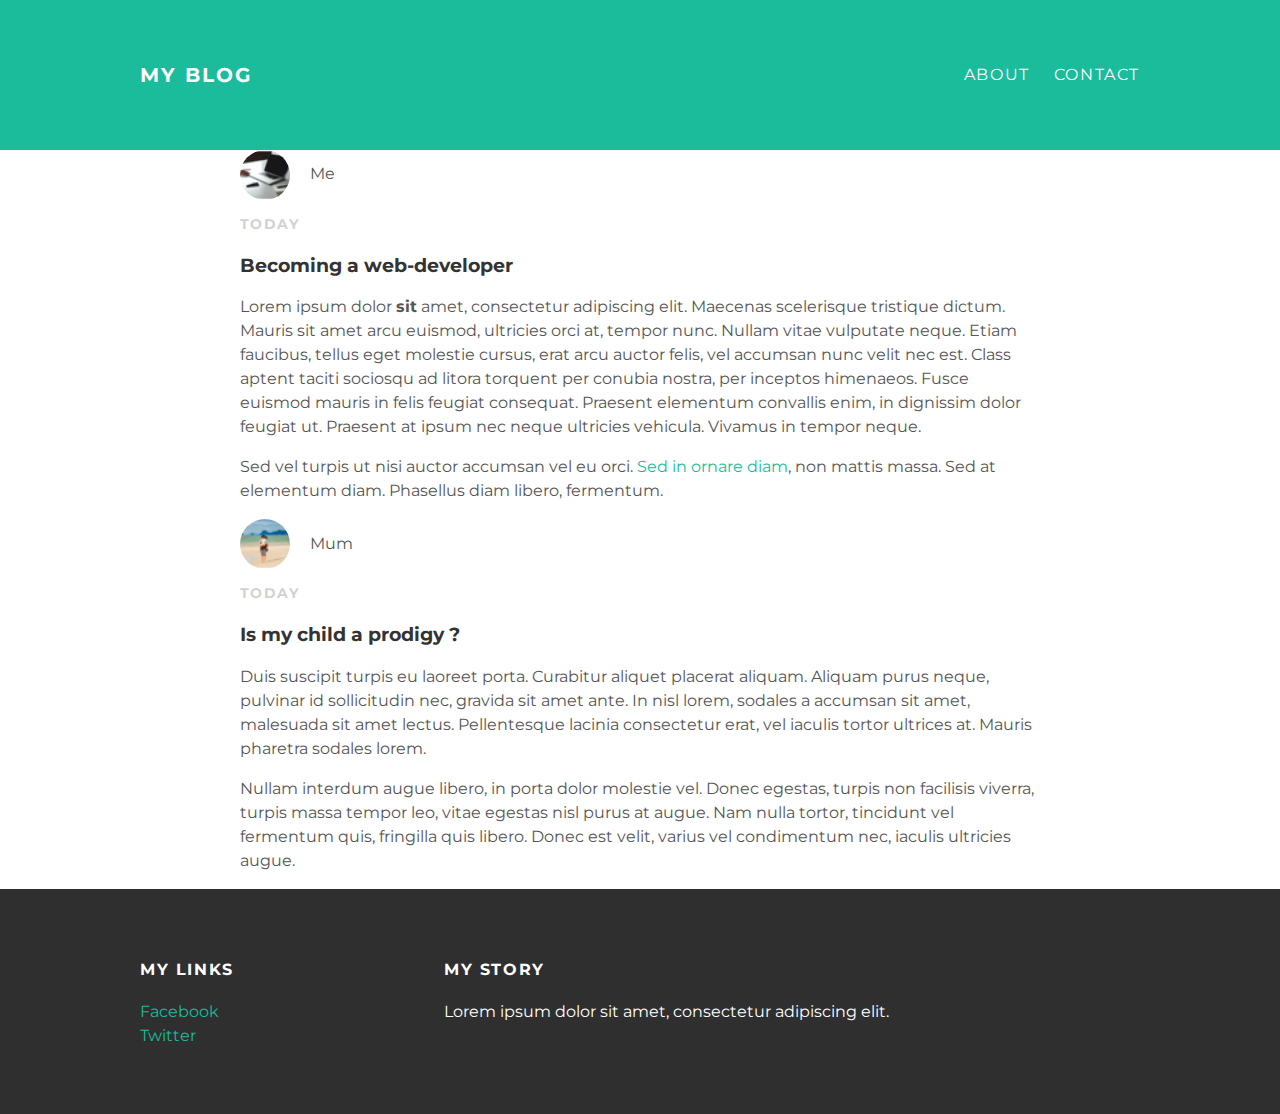
<file: index.html>
<!Doctype html>

<html>

<head>

    <title>My Blog</title>
    <link rel="stylesheet" type="text/css" href="style.css">
    <link href="https://fonts.googleapis.com/css?family=Montserrat" rel="stylesheet">
    
</head>

<body>

   <div id="header">
   <div class="container">
       
        <a id="header-title" href="index.html">My Blog</a>
       
       <ul id="header-nav">
           
           <li><a href="about.html">About</a></li>
           <li><a href="mailto:mina.rigal@hotmail.com">Contact</a></li>
           
       </ul>
       
    </div>
    </div>
    
    <div id="content">
    <div class="container">
       
       <div class="post">
       
           <div class="post-author">
            
            <img src="2.jpg">
            <span>Me</span>
               
           </div>
           
           <p class="post-date">Today</p>
           <h3 class="post-title">Becoming a web-developer</h3>
           
           <div class="post-content">
           
               <p>Lorem ipsum dolor <strong>sit</strong> amet, consectetur adipiscing elit. Maecenas scelerisque tristique dictum. Mauris sit amet arcu euismod, ultricies orci at, tempor nunc. Nullam vitae vulputate neque. Etiam faucibus, tellus eget molestie cursus, erat arcu auctor felis, vel accumsan nunc velit nec est. Class aptent taciti sociosqu ad litora torquent per conubia nostra, per inceptos himenaeos. Fusce euismod mauris in felis feugiat consequat. Praesent elementum convallis enim, in dignissim dolor feugiat ut. Praesent at ipsum nec neque ultricies vehicula. Vivamus in tempor neque.</p>
               <p>Sed vel turpis ut nisi auctor accumsan vel eu orci. <a href="https://www.canva.com/create-a-design">Sed in ornare diam</a>, non mattis massa. Sed at elementum diam. Phasellus diam libero, fermentum.</p>
               
           </div>
           
       </div>
        
    <div class="container">
       
       <div class="post">
       
           <div class="post-author">
            
            <img src="1.jpg">
            <span>Mum</span>
               
           </div>
           
           <p class="post-date">Today</p>
           <h3 class="post-title">Is my child a prodigy ?</h3>
           
           <div class="post-content">
           
               <p>Duis suscipit turpis eu laoreet porta. Curabitur aliquet placerat aliquam. Aliquam purus neque, pulvinar id sollicitudin nec, gravida sit amet ante. In nisl lorem, sodales a accumsan sit amet, malesuada sit amet lectus. Pellentesque lacinia consectetur erat, vel iaculis tortor ultrices at. Mauris pharetra sodales lorem. </p>
               <p>Nullam interdum augue libero, in porta dolor molestie vel. Donec egestas, turpis non facilisis viverra, turpis massa tempor leo, vitae egestas nisl purus at augue. Nam nulla tortor, tincidunt vel fermentum quis, fringilla quis libero. Donec est velit, varius vel condimentum nec, iaculis ultricies augue.</p>
               
           </div>
           
       </div>
       
    </div>
    </div>
    
    <div id="footer">
   <div class="container">
       
       <div class="column">
       
           <h4>My links</h4>
           <p>
           
               <a href="https://www.facebook.com/codebrackets/?ref=br_rs">Facebook</a>
               <br>
               <a href="https://twitter.com/brackets">Twitter</a>
           
           </p>
           
       </div>
       
       <div class="column">
           
           <h4>My story</h4>
           <p>Lorem ipsum dolor sit amet, consectetur adipiscing elit. </p>
       
       </div>
       
    </div>
    </div>
    
</body>

</html>
</file>
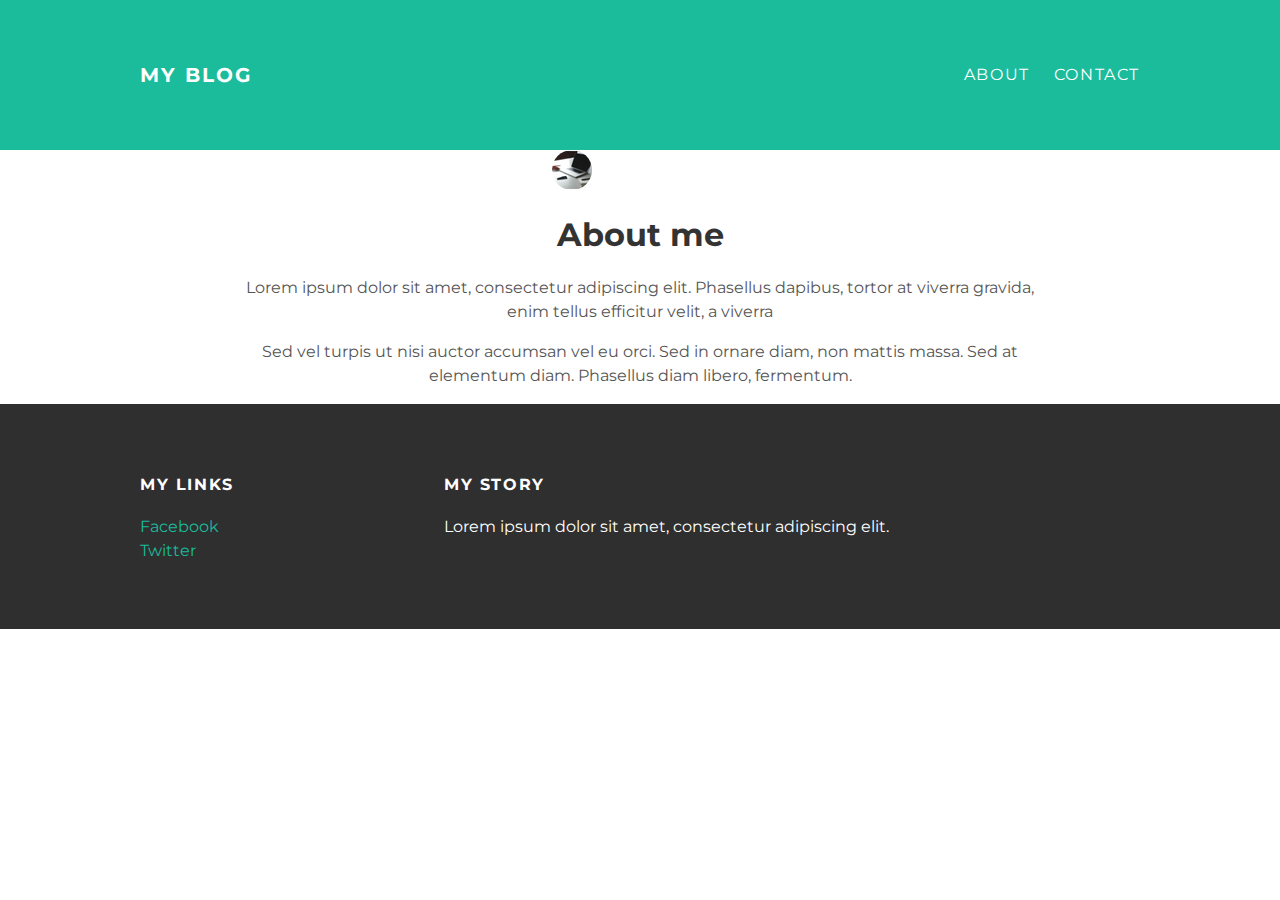
<file: about.html>
<!Doctype html>

<html>

<head>

    <title>My Blog</title>
    <link rel="stylesheet" type="text/css" href="style.css">
    <link href="https://fonts.googleapis.com/css?family=Montserrat" rel="stylesheet">
    
</head>

<body>

   <div id="header">
   <div class="container">
       
        <a id="header-title" href="index.html">My Blog</a>
       
       <ul id="header-nav">
           
           <li><a href="about.html">About</a></li>
           <li><a href="mailto:mina.rigal@hotmail.com">Contact</a></li>
           
       </ul>
       
    </div>
    </div>
    
    <div id="content">
   <div class="container">
       
       <div class="about">
       
           <div class="about-author">
            
            <img src="2.jpg">
               
           </div>
           
           <h1 class="about-title">About me</h3>
           
           <div class="about-content">
           
               <p>Lorem ipsum dolor sit amet, consectetur adipiscing elit. Phasellus dapibus, tortor at viverra gravida, enim tellus efficitur velit, a viverra</p>
               <p>Sed vel turpis ut nisi auctor accumsan vel eu orci. Sed in ornare diam, non mattis massa. Sed at elementum diam. Phasellus diam libero, fermentum.</p>
               
           </div>
           
       </div>
       
    </div>
    </div>
    
    <div id="footer">
   <div class="container">
       
       <div class="column">
       
           <h4>My links</h4>
           <p>
           
               <a href="https://www.facebook.com/codebrackets/?ref=br_rs">Facebook</a>
               <br>
               <a href="https://twitter.com/brackets">Twitter</a>
           
           </p>
           
       </div>
       
       <div class="column">
           
           <h4>My story</h4>
           <p>Lorem ipsum dolor sit amet, consectetur adipiscing elit.</p>
       
       </div>
       
    </div>
    </div>
    
</body>

</html>
</file>
<file: style.css>
body{
    color: #555;
    margin: 0;
    font-family: 'Montserrat', sans-serif;
}

a{
    color: #1abc9c;
    text-decoration: none
}

a:hover{
    color: #F6A623
}

h1, h2, h3, h4{
    color: #333
}

p{
    line-height: 1.5;
}

.container{
    max-width: 1000px;
    margin: 0 auto;
}

/*Header*/

#header{
    background-color: #1abc9c;
    height: 150px;
    line-height: 150px;
}

#header-title{
    display: block;
    float: left;
    font-size: 20px;
    font-weight: bold;
}

#header-nav{
    display: block;
    float: right;
    margin-top: 0;
}

#header-nav li{
    display: inline;
    padding-left: 20px;
}

#header a{
    color: white;
    text-decoration: none;
    text-transform: uppercase;
    letter-spacing: 0.1em;
}

#header a:hover{
    color: #222;
}

/*Content*/

.post, .about{
    max-width: 800px;
    margin: 0 auto;
    padding: 60px auto;
    
}

.post-author img{
    width: 50px;
    height: 50px;
    vertical-align: middle;
}

.post-author span{
    margin-left: 16px;
}

.post-date{
    color: #D2D2D2;
    font-size: 14px;
    font-weight: bold;
    text-transform: uppercase;
    letter-spacing: 0.1em;
}

.about{
    text-align: center;
}

.post-author img, .about-author img{
    border-radius: 50%;
}

/*Footer*/

#footer{
    background-color: #2f2f2f;
    padding: 50px 0;
}

.column{
    min-width: 300px;
    display:inline-block;
    vertical-align: top;
}

#footer h4{
    color: white;
    text-transform: uppercase;
    letter-spacing: 0.1em;
}

#footer p{
    color: white;
}
</file>
